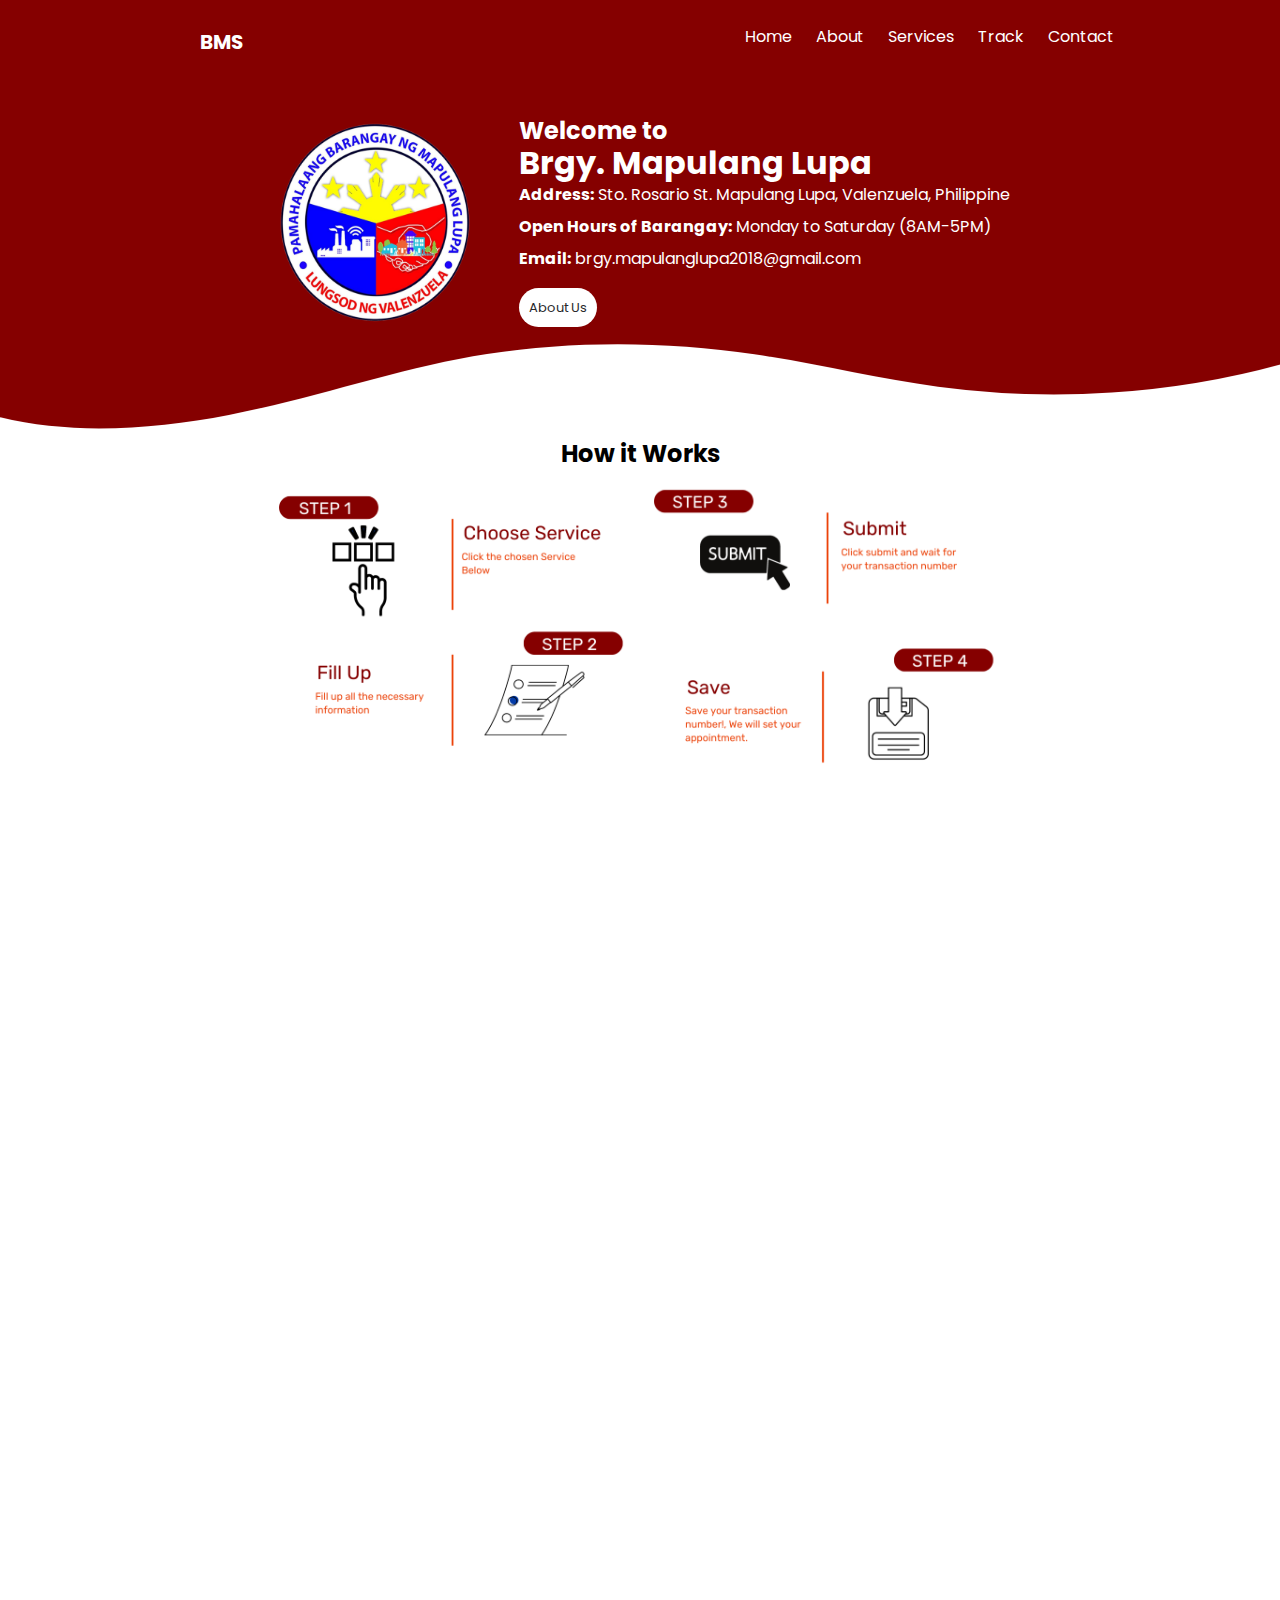
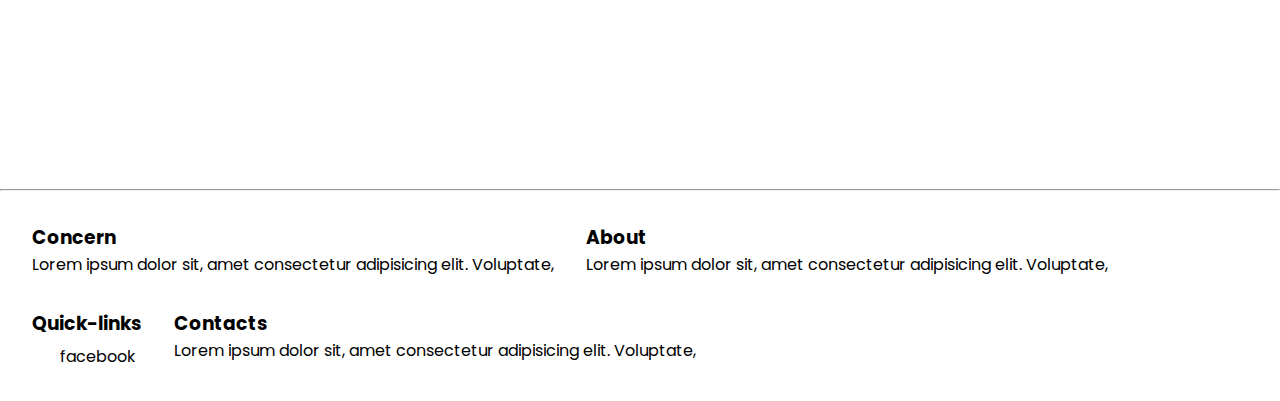
<file: index.html>
<!DOCTYPE html>
<html lang="en">
  <head>
    <meta charset="UTF-8" />
    <meta http-equiv="X-UA-Compatible" content="IE=edge" />
    <meta name="viewport" content="width=device-width, initial-scale=1.0" />
    <meta http-equiv="x-ua-compatible" content="ie=edge" />
    <link rel="stylesheet" href="app.css" />
    <title>APP1.0</title>
  </head>

  <body>
    <header>
      <div class="container">
        <h1 class="logo">BMS</h1>
        <nav id="menu">
          <ul>
            <li><a href="/index.html">Home</a></li>
            <li><a href="/about.html">About</a></li>
            <li><a href="#">Services</a></li>
            <li><a href="#">Track</a></li>
            <li><a href="#">Contact</a></li>
          </ul>
        </nav>
        <svg
          onclick="menuShow()"
          onblur="menuClose()"
          id="burger"
          fill=" #FFFFFF"
          viewBox="0 0 448 512"
          title="bars"
        >
          <path
            d="M16 132h416c8.837 0 16-7.163 16-16V76c0-8.837-7.163-16-16-16H16C7.163 60 0 67.163 0 76v40c0 8.837 7.163 16 16 16zm0 160h416c8.837 0 16-7.163 16-16v-40c0-8.837-7.163-16-16-16H16c-8.837 0-16 7.163-16 16v40c0 8.837 7.163 16 16 16zm0 160h416c8.837 0 16-7.163 16-16v-40c0-8.837-7.163-16-16-16H16c-8.837 0-16 7.163-16 16v40c0 8.837 7.163 16 16 16z"
          />
        </svg>
      </div>
    </header>
    <section class="about" id="home">
      <img src="images/Mapulang-Lupa.png" alt="" />
      <div class="info">
        <h2>Welcome to</h2>
        <h1>Brgy. Mapulang Lupa</h1>
        <p>
          <span>Address:</span> Sto. Rosario St. Mapulang Lupa, Valenzuela,
          Philippine
        </p>
        <p><span>Open Hours of Barangay:</span> Monday to Saturday (8AM-5PM)</p>
        <p><span>Email:</span> brgy.mapulanglupa2018@gmail.com</p>
        <div class="about-btn">
          <a href="#">About Us</a>
        </div>
      </div>
    </section>
    <section class="wave">
      <div class="custom-shape-divider-bottom-1677297097">
        <svg
          data-name="Layer 1"
          xmlns="http://www.w3.org/2000/svg"
          viewBox="0 0 1200 120"
          preserveAspectRatio="none"
        >
          <path
            d="M985.66,92.83C906.67,72,823.78,31,743.84,14.19c-82.26-17.34-168.06-16.33-250.45.39-57.84,11.73-114,31.07-172,41.86A600.21,600.21,0,0,1,0,27.35V120H1200V95.8C1132.19,118.92,1055.71,111.31,985.66,92.83Z"
            class="shape-fill"
          ></path>
        </svg>
      </div>
    </section>
    <section class="tutorial">
      <h2>How it Works</h2>
      <div class="images">
        <img src="images/step1.png" alt="img here" />
        <img src="images/step2.png" alt="img here" />
      </div>
    </section>

    <section class="sections services reveal" id="services">
      <div class="services-title">
        <h1>EASE OF ONLINE PROCESS</h1>
        <p>List of Services of Barangay Mapulang Lupa</p>
      </div>
      <div class="cards-parent">
        <div class="card">
          <div class="card-title">
            <h2>Barangay Clearance</h2>
          </div>

          <div class="card-logo">
            <script src="https://cdn.lordicon.com/ritcuqlt.js"></script>
            <lord-icon
              src="https://cdn.lordicon.com/pqxdilfs.json"
              trigger="hover"
              colors="outline:#131432,primary:#606874,secondary:#850000,tertiary:#ebe6ef"
              stroke="20"
              scale="70"
              style="width: 90px; height: 70px"
            >
            </lord-icon>
          </div>
          <div class="card-info">
            <p>Get your Barangay Clearance here!</p>
          </div>
          <a href="#">Register Now!</a>
        </div>
        <div class="card">
          <div class="card-title">
            <h2>Business Permit</h2>
          </div>

          <div class="card-logo">
            <script src="https://cdn.lordicon.com/ritcuqlt.js"></script>
            <lord-icon
              src="https://cdn.lordicon.com/pqxdilfs.json"
              trigger="hover"
              colors="outline:#131432,primary:#606874,secondary:#850000,tertiary:#ebe6ef"
              stroke="20"
              scale="70"
              style="width: 90px; height: 70px"
            >
            </lord-icon>
          </div>
          <div class="card-info">
            <p>Get your Business Permit here!</p>
          </div>
          <a href="#">Register Now!</a>
        </div>
        <div class="card">
          <div class="card-title">
            <h2>Certificate of Indigency</h2>
          </div>

          <div class="card-logo">
            <script src="https://cdn.lordicon.com/ritcuqlt.js"></script>
            <lord-icon
              src="https://cdn.lordicon.com/pqxdilfs.json"
              trigger="hover"
              colors="outline:#131432,primary:#606874,secondary:#850000,tertiary:#ebe6ef"
              stroke="20"
              scale="70"
              style="width: 90px; height: 70px"
            >
            </lord-icon>
          </div>
          <div class="card-info">
            <p>Get your Certificate of Indigency here!</p>
          </div>
          <a href="#">Register Now!</a>
        </div>
      </div>
    </section>
    <div class="sections track slide2" id="track">
      <div class="track-title">
        <h1>TRACK</h1>
        <p>Know when your documents are ready!</p>
      </div>
      <div class="search">
        <input type="text" placeholder="Track your order" />
        <button>Track</button>
      </div>
    </div>
<hr>
    <footer id="footer">
      <div class="footer-content">
        <div class="concern">
          <h3>Concern</h3>
          <p>
            Lorem ipsum dolor sit, amet consectetur adipisicing elit. Voluptate,
          </p>
        </div>
        <div class="concern">
          <h3>About</h3>
          <p>
            Lorem ipsum dolor sit, amet consectetur adipisicing elit. Voluptate,
          </p>
        </div>
        <div class="concern">
          <h3>Quick-links</h3>
          <div class="links">
            <img src="images/email.png" alt="" />
            <a href="https://www.facebook.com/bagongmapulanglupa2018"
              >facebook</a
            >
          </div>
        </div>
        <div class="concern">
          <h3>Contacts</h3>
          <p>
            Lorem ipsum dolor sit, amet consectetur adipisicing elit. Voluptate,
          </p>
        </div>
      </div>
    </footer>

    <script src="index.js"></script>
  </body>
</html>
</file>
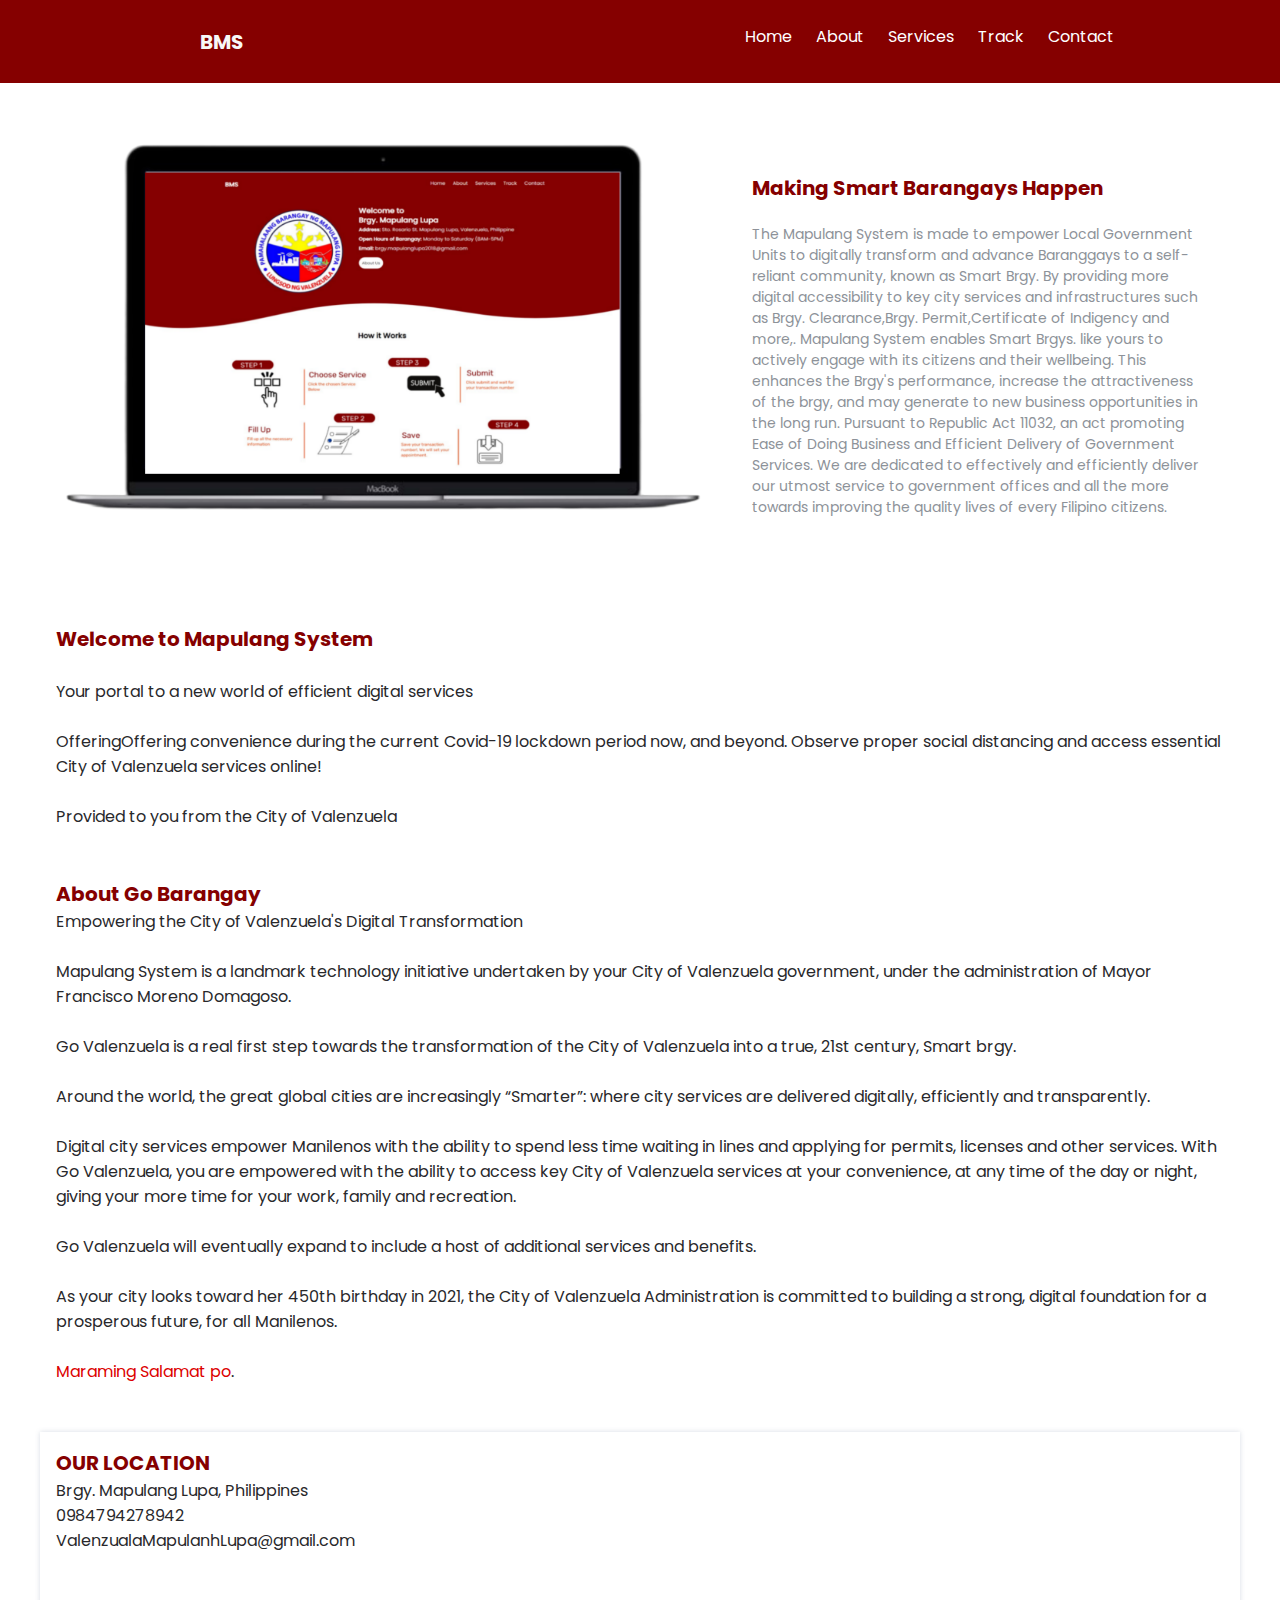
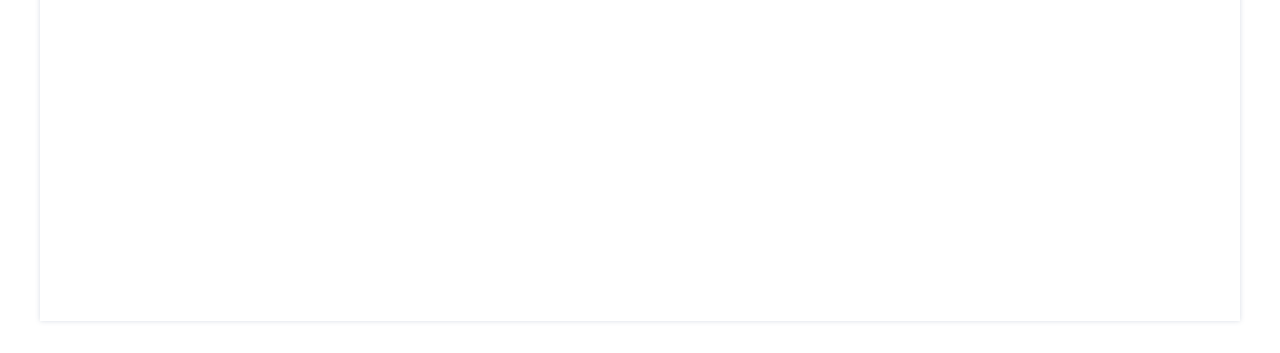
<file: about.html>
<!DOCTYPE html>
<html lang="en">
<head>
    <meta charset="UTF-8">
    <meta http-equiv="X-UA-Compatible" content="IE=edge">
    <meta name="viewport" content="width=device-width, initial-scale=1.0">
    <link rel="stylesheet" href="about.css">
    <title>ABOUT</title>
</head>
<body>
    <header>
        <div class="container">
            <h1 class="logo">BMS</h1>
            <nav id="menu">
                <ul>
                    <li><a href="/index.html">Home</a></li>
                    <li><a href="/about.html">About</a></li>
                    <li><a href="#">Services</a></li>
                    <li><a href="#">Track</a></li>
                    <li><a href="#">Contact</a></li>
                </ul>
            </nav>
            <svg onclick="menuShow()" onblur="menuClose()" id="burger" fill=" #FFFFFF" viewBox="0 0 448 512" title="bars">
                <path d="M16 132h416c8.837 0 16-7.163 16-16V76c0-8.837-7.163-16-16-16H16C7.163 60 0 67.163 0 76v40c0 8.837 7.163 16 16 16zm0 160h416c8.837 0 16-7.163 16-16v-40c0-8.837-7.163-16-16-16H16c-8.837 0-16 7.163-16 16v40c0 8.837 7.163 16 16 16zm0 160h416c8.837 0 16-7.163 16-16v-40c0-8.837-7.163-16-16-16H16c-8.837 0-16 7.163-16 16v40c0 8.837 7.163 16 16 16z" />
            </svg>
        </div>

    </header>
    <div class="about-img">
       
    </div>
    <section class="section about-section">
        <!-- <div class="about-pc"> -->
            <img class="about-pc" src="images/laptop456.png" alt="img here">
        <!-- </div> -->
        <div class=" section about-section-info">
            <h2>Making Smart Barangays Happen</h2>
            <br>
            <p>The Mapulang System is made to empower Local Government Units to digitally transform and advance Baranggays to a self-reliant community, known as Smart Brgy. By providing more digital accessibility to key city services and infrastructures such as Brgy. Clearance,Brgy. Permit,Certificate of Indigency and more,. Mapulang System enables Smart Brgys. like yours to actively engage with its citizens and their wellbeing. This enhances the Brgy's performance, increase the attractiveness of the brgy, and may generate to new business opportunities in the long run. Pursuant to Republic Act 11032, an act promoting Ease of Doing Business and Efficient Delivery of Government Services. We are dedicated to effectively and efficiently deliver our utmost service to government offices and all the more towards improving the quality lives of every Filipino citizens.</p>
        </div>
    </section>
    <section class="section additional-info">
        <h2>Welcome to Mapulang System</h2>
        <br>
        <p>Your portal to a new world of efficient digital services</p>
        <br>
        <p>
            OfferingOffering convenience during the current Covid-19 lockdown period now, and beyond. Observe proper social distancing and access essential City of Valenzuela services online!
        </p>
        <br>
        <p>
            Provided to you from the City of Valenzuela
        </p>
        <br>
        <br>
        <h2>About Go Barangay</h2>
        <p>
            Empowering the City of Valenzuela's Digital Transformation
            <br>
            <br>
            Mapulang System is a landmark technology initiative undertaken by your City of Valenzuela government, under the administration of Mayor Francisco Moreno Domagoso.
            <br>
            <br>
            Go Valenzuela is a real first step towards the transformation of the City of Valenzuela into a true, 21st century, Smart brgy.
            <br>
            <br>
            Around the world, the great global cities are increasingly “Smarter”: where city services are delivered digitally, efficiently and transparently.
            <br>
            <br>
            Digital city services empower Manilenos with the ability to spend less time waiting in lines and applying for permits, licenses and other services. With Go Valenzuela, you are empowered with the ability to access key City of Valenzuela services at your convenience, at any time of the day or night, giving your more time for your work, family and recreation.
            <br>
            <br>
            Go Valenzuela will eventually expand to include a host of additional services and benefits.
            <br>
            <br>
            As your city looks toward her 450th birthday in 2021, the City of Valenzuela Administration is committed to building a strong, digital foundation for a prosperous future, for all Manilenos.
            <br>
            <br>
            <span>Maraming Salamat po</span>.
        </p>
    </section>
    <section class="section location slide">
        <div class="location-title">
            <h2>OUR LOCATION</h2>
            <p><a href="">Brgy. Mapulang Lupa, Philippines</a></p>
            <p>0984794278942</p>
            <p><a href="#">ValenzualaMapulanhLupa@gmail.com</a></p>
        </div>
        <div class="map">
            <iframe src="https://www.google.com/maps/embed?pb=!1m18!1m12!1m3!1d15436.715843289!2d120.99439637811624!3d14.702469435801255!2m3!1f0!2f0!3f0!3m2!1i1024!2i768!4f13.1!3m3!1m2!1s0x3397b145c3460dd3%3A0xea6326b5477bd324!2sMapulang%20Lupa%2C%20Valenzuela%2C%20Metro%20Manila!5e0!3m2!1sen!2sph!4v1677636143743!5m2!1sen!2sph" width="600" height="450" style="border:0;" allowfullscreen="" loading="lazy" referrerpolicy="no-referrer-when-downgrade"></iframe>
        </div>
        
    </section>
    <script>
        function menuShow() {
    document.getElementById("menu").classList.toggle("show");
}

function menuClose() {
    document.getElementById("menu").classList.remove("show");
}
    </script>
    <!-- <script src="index.js"></script> -->
</body>
</html>
</file>
<file: app.css>
@import url("https://fonts.googleapis.com/css2?family=Poppins:wght@100;400;500&display=swap");

* {
  padding: 0;
  margin: 0;
  box-sizing: border-box;
  text-decoration: none;
  list-style: none;
  font-family: "Poppins", sans-serif;
  scroll-behavior: smooth;
  /* color: var(--black); */
}
:root {
  --black: #28282b;
  --red: #850000;
  --bright-red: #dc0000;
  --white: #f8f8f8;
  --white: #f8f8f8;
  --light-red: #f3dcdc;
}
header {
  /* background-color: var(--red);
  width: 100%;
  color: white;
  padding: 1.5em 3.5em; */
  background-color: var(--red);
  color: white;
  padding: 1.5em 0;
  display: flex;
  text-align: center;
  justify-content: space-between;
}

.sections{
  max-width: 1200px;
  justify-content: center;
  place-items: center;
}
.container {
  width: 87%;
  display: flex;
  position: relative;
  justify-content: space-between;
  align-items: center;
  margin-bottom: 0;

}
.container h1 {
  padding-left: 10em;
  font-weight: bold;
  font-size: 1.25rem;
}
nav ul {
  list-style: none;
  display: flex;
  gap: 1.5rem;
  font-size: 1rem;
}
a {
  color: inherit;
  text-decoration: none;
  width: 100%;
  height: 100%;
}
nav ul li {
  border-bottom: 2px solid transparent;
  padding-bottom: 0.5em;
  transition: all 200ms ease;
  cursor: pointer;
}
nav ul li:hover {
  border-bottom: 2px solid white;
}
#burger {
  display: none;
}

@media (max-width: 768px) {
  header{
    padding: 1em;
    /* position: fixed; */
  }
  #burger {
    box-sizing: initial;
    display: block;
    width: 1.5rem;
    color: white;
    cursor: pointer;
    margin-bottom: 0.5em;
  }
  #burger:focus {
    border: none;
    outline: none;
  }
  /* burger-nav */
  nav {
    position: absolute;
    right: 0;
    top: 3em;
    background: #2f0101;
    min-width: 15em;
    padding: 2em;
    box-shadow: rgba(17, 12, 46, 0.15) 0px 48px 100px 0px;
    clip-path: circle(0% at 100% 0);
    transition: all 500ms ease-in-out;
    z-index: 1;
    border: none;
    color: white;
  }
  nav.show {
    clip-path: circle(200% at 100% 0);
    transition-duration: 300ms;
  }
  nav ul {
    flex-direction: column;
  }
  .container{
    width: 100%;
  }
  .container h1{
    padding: 0;
  }
}

/* end of navbar */

/* button app up */
#btn-back-to-top {
  position: fixed;
  bottom: 20px;
  right: 20px;
  display: none;
}
.about {
  background-color: var(--red);
  display: flex;
  justify-content: center;
  position: relative;
  gap: 3em;
  padding: 2em 2em 7em 2em;
  color: white;
  line-height: 2rem;
}
.about img{
  width: 200px;
  height: auto;
}
.info span {
  font-weight: bold;
}
.about-btn {
  padding-top: 1em;
}
.info a {
  background-color: white;
  position: relative;
  color: #28282b;
  padding: 10px;
  width: 120px;
  text-align: center;
  border-radius: 1.7em;
  margin-top: 1em;
  font-size: small;
  transition: all 0.5s ease;

}
.info a:hover {
  background-color: var(--bright-red);
  color: #fefefe;
  padding: 10px;
  width: 100px;
  text-align: center;
  border-radius: 1.7em;
  margin-top: 10px;
}
/* end of about */
.wave {
  position: relative;
}
.custom-shape-divider-bottom-1677297097 {
  position: absolute;
  bottom: 0;
  left: 0;
  width: 100%;
  overflow: hidden;
  line-height: 0;
}

.custom-shape-divider-bottom-1677297097 svg {
  position: relative;
  display: block;
  width: calc(100% + 1.3px);
  height: 93px;
  transform: rotateY(180deg);
}

.custom-shape-divider-bottom-1677297097 .shape-fill {
  fill: #ffffff;
}
  @media(max-width: 768px) {
  .about {
    display: flex;
    flex-direction: column;
    align-items: center;
    padding: 1em auto 2em auto;
  }
  .section {
    padding: 10em;
    margin: 0;
  }
  .wave {
    display: none;
  }
  .tutorial {
    padding-top: 2em;
  }
  .images {
    display: flex;
    flex-direction: column;
    padding: 2em;
    margin-top: 2em;
  }

}

/* tutorial */
.tutorial {
  justify-content: center;
  margin: auto;
  display: grid;
  text-align: center;
}
.images {
  display: flex;
}
.images img {
  width: auto;
  height: 300px;
  
}


/* cards */
.services{
  margin: 2em auto 10em auto;
  border-radius: 10px;
  box-shadow:0 0 11px 0 rgba(76,96,133,.21);

}
.services-title h1{
  color: var(--red);
  font-size: 25px;
  font-weight: 700;
}
.services-title{
  border-bottom: 5px solid var(--red);
  padding: 1em;
}

.cards-parent{
  display: flex;
  gap: 2em;
  flex-wrap: wrap;
  justify-content: center;
  padding: 2rem;
}

.card{
  display: grid;
  color: var(--red);
  justify-content: center;
  text-align: center;
  padding: 2em;
  width: 300px;
  height: 400px;
  box-shadow: 0 0 11px 0 rgba(76,96,133,.21);
  border-radius: 10px;
  text-decoration: none;
  transition: all 0.5s ease;

}
.card:hover {
  display: grid;
  color: var(--red);
  justify-content: center;
  text-align: center;
  padding: 2em;
  width: 300px;
  height: 400px;
  background-color: var(--light-red);
  border-radius: 10px;
  text-decoration: none;
}
.card-logo{
  margin: 1em;
}
.card-title{
  height: 70px;
}
.card-info p{
  margin-bottom: 2em;
}

.card a{
  width: 100%;
  border-radius: 10px;
  font-size: 1.5em;
  color: var(--black);
  margin: 0;
  padding: 1em;
  border: 1px solid var(--black);
  transition: all 0.5s ease;
}
.card a:hover{
  padding: 1em;
  /* transform: scale(0.7); */
  background-color: var(--red);
  width: 100%;
  border-radius: 10px;
  font-size: 1.5em;
  color: var(--white);
  margin: 0;
}
@media (max-width: 768px) {
  .services{
    margin: 2em 1em;
    /* width: 95%; */
    border-radius: 10px;
    box-shadow:0 0 11px 0 rgba(76,96,133,.21)
  }
 
  .card{
    display: grid;
    color: var(--red);
    justify-content: center;
    text-align: center;
    box-shadow: 0 0 11px 0 rgba(76,96,133,.21);
    border-radius: 10px;
    text-decoration: none;
  }
  .card:hover {
    display: grid;
    color: var(--red);
    justify-content: center;
    text-align: center;
    background-color: var(--light-red);
    border-radius: 10px;
    text-decoration: none;
    transition: all 1s ease;
  }
  .card a{
    border-radius: 10px;
    font-size: 1.2em;
    color: var(--black);
    border: 1px solid var(--black);
    transform: scale(0.7);
  }
  .card a:hover{
    padding: 1em;
    background-color: var(--red);
    border-radius: 10px;
    font-size: 1.2em;
    color: var(--white);
  }
}
/* end of services */
.location{
  margin: 2rem auto;
  background-color: var(--light-red);
  width: 100%;
  /* border-radius: 10px; */
  box-shadow:0 0 1px 0 rgba(76,96,133,.21);
  
}

.location-title h1{
  color: var(--red);
  font-size: 25px;
  font-weight: 700;
}
.location-title{
  border-bottom: 5px solid var(--red);
  padding: 1em;
  padding-left: 12em;
}

/* trackingggina */
.track{
  margin: 5em auto;
  width: 90%;
}

.track-title h1{
  color: var(--red);
  font-size: 25px;
  font-weight: 700;
}
.track-title{
  border-bottom: 5px solid var(--red);
  padding: 1em;
  margin-bottom: 2em;
}
.search input{
    height: 50px;
    width: 100%;
    font-size: 0.9rem;
    padding-left: 1em;
}
.search{
    display: flex;
    gap: 0.5em;
    justify-content: center;
}
.track button{
    height: 50px;
    width: 40%;
    font-size: 0.9rem;
    background-color: var(--red);
    border-style: none;
    color: #e0e1dd;
}
.track button:hover{
    height: 50px;
    width: 40%;
    font-size: 0.9rem;
    background-color: var(--bright-red);
    border-style: none;
    color: #e0e1dd;
}


/* @media (max-width: 768px) {
  .track{
    width: 95%;
  }


} */
/* footer */
footer{
  padding: 2em;
}
.footer-content{
  display:flex;
  gap: 2em;
  flex-wrap: wrap;
}

/* contact us!!!!!!! */


/* transitions */
.reveal{
  position: relative;
  transform: translateY(-50px);
  opacity: 0;
  transition: all 1s ease;
}
.reveal.active{
  transform: translateY(0);
  opacity: 1;
}
.slide{
  position: relative;
  transform: translateX(-50px);
  opacity: 0;
  transition: all 1s ease;
}
.slide.active{
  transform: translateX(0);
  opacity: 1;
}
.slide2{
  position: relative;
  transform: translateX(50px);
  opacity: 0;
  transition: all 1s ease;
}
.slide2.active{
  transform: translateX(0);
  opacity: 1;
}

/* navbar */
.BgColour {
  color: black;
  transition: all 1s;
  background-color: white;
  border-bottom: 1px solid lightgray;
}

/* comments */
/* .services{
  display: flex;
  flex-direction: column;
  justify-content: center;
  gap: 3em;
}
.services h1{
  font-size: 2.5em;
  margin: 50px 50px 10px 50px;
  color: var(--red);
}
.services img{
  width: 300px;
  height: auto;
}
.cards-parent {
display: flex;
flex-wrap: wrap;
justify-content: center;
gap: 2em;
padding: 0 2em;
margin-bottom: 3em;
flex-wrap: wrap;
} */
/* .cards-parent{
display: grid;
grid-template-columns: 1fr 1fr;
} */
/* .card {
display: flex;
flex-direction: column;
gap: 2em;
color: white;
background-color: #2B3467;
height: 300px;
width: 300px;
padding: 1em;
font-size: small;
text-align: center;
line-height: 2em;
border-radius: 1.7em;
}
.card-logo{
  padding-top: 1em;
}
.card-info{
  display: flex;
  flex-direction: column;
  align-items: center;
  justify-content: center;
}
.card-info a {
  background-color: white;
  position: relative;
  color: #28282b;
  padding: 10px;
  width: 120px;
  text-align: center;
  border-radius: 1.7em;
  margin-top: 1em;
  font-size: small;
}
.card-info a:hover {
  background-color: var(--bright-red);
  color: #fefefe;
  padding: 10px;
  width: 120px;
  text-align: center;
  border-radius: 1.7em;
  margin-top: 1em;
  font-size: small;
} */

/* .card{
    display: grid;;
    color: var(--red);
    justify-content: center;
    text-align: center;
    padding: 1em;
    width: 200px;
    height: 400px;
    box-shadow: 0 0 11px 0 rgba(76,96,133,.21);
    border-radius: 10px;
    text-decoration: none;
  }
  .card:hover {
    display: grid;
    color: var(--red);
    justify-content: center;
    text-align: center;
    padding: 1em;
    width: 200px;
    height: 400px;
    background-color: var(--light-red);
    border-radius: 10px;
    text-decoration: none;
  }
  .card a{
    width: 100%;
    border-radius: 10px;
    font-size: 1em;
    color: var(--black);
    margin: 0;
    padding: 0.5em;
    justify-content: center;
  }
  .card a:hover{
    padding: 0.5em;
    background-color: var(--red);
    width: 100%;
    border-radius: 10px;
    font-size: 1em;
    color: var(--white);
    margin: 0;
    justify-content: center;
  } */
</file>
<file: about.css>
@import url("https://fonts.googleapis.com/css2?family=Poppins:wght@100;400;500&display=swap");

* {
  padding: 0;
  margin: 0;
  box-sizing: border-box;
  text-decoration: none;
  list-style: none;
  font-family: "Poppins", sans-serif;
  scroll-behavior: smooth;
  /* color: var(--black); */
}
:root {
  --black: #28282b;
  --red: #850000;
  --bright-red: #dc0000;
  --white: #f8f8f8;
  --white: #f8f8f8;
  --light-red: #f3dcdc;
}
body{
    font-size: 1rem;
    color: var(--black);
}
.section{
    max-width: 1200px;
    margin: 2em auto;
    padding: 1em;
}
.about-img{
    height: 20%;
    width: 100%vw;
    background-image: url(images/hall3.jpeg);
    background-repeat: no-repeat;
    background-size: cover;
    text-align: center;
}


.about-section{
    justify-content: center;
    display: flex;
    gap: 1em;
}

.about-img h1{
    display: block;
    font-size: 2em;
    font-weight: bold;
}
h1{
  color: var(--white);
  font-size: 25px;
  font-weight: 700;
}
h2{
  color: var(--red);
  font-size: 20px;
  font-weight: 700;
}
h3{
    font-size: 1.7em;
}
span{
    color: var(--bright-red);
}
.about-section img{
    width: auto;
    height: 390px;
    margin: 0;
}
.about-section-info{
    font-size: 14px;
    color: #8d9299;
    /* padding-top: 2em; */
}
.location{
    display: flex;
    box-shadow:0 0 5px 0 rgba(76,96,133,.21);
    
}
.location-title{
    width: 45%;
}

@media screen and (max-width: 768px) {
    .section{
        max-width: 1200px;
        margin: auto;
        padding: 1em;
    }
    .about-section{
        justify-content: center;
        place-items: center;
        display: flex;
        padding: 0;
        flex-direction: column;
    }
    .about-section img{
        width: auto;
        height: 200px;
    }
    .location{
        display: flex;
        flex-direction: column;
        gap: 2em;
         
    }
    .location-title{
        width: 100%;
    }
    .map{
        overflow:hidden;
        padding-bottom:56.25%;
        position:relative;
        height:0;
        }
    .map iframe{
        left:0;
        top:0;
        height:100%;
        width:100%;
        position:absolute;
    }
    

}

/* navbar */
header {
    background-color: var(--red);
    color: white;
    padding: 1.5em 0;
    position: sticky;
    top: 0.1px;
    display: flex;
    text-align: center;
    justify-content: space-between;
   
  }
  .container {
    width: 87%;
    display: flex;
    position: relative;
    justify-content: space-between;
    align-items: center;
    margin-bottom: 0;
  
  }
  .container h1 {
    padding-left: 10em;
    font-weight: bold;
    font-size: 1.25rem;
  }
  nav ul {
    list-style: none;
    display: flex;
    gap: 1.5rem;
    font-size: 1rem;
  }
  a {
    color: inherit;
    text-decoration: none;
    width: 100%;
    height: 100%;
  }
nav ul li {
    border-bottom: 2px solid transparent;
    padding-bottom: 0.5em;
    transition: all 200ms ease;
    cursor: pointer;
  }
  nav ul li:hover {
    border-bottom: 2px solid white;
  }
  #burger {
    display: none;
  }
  
  @media (max-width: 768px) {
    header{
        padding: 1em;
        position: sticky;
        top: 0px;
        /* position: fixed; */
    }
    /* .body{
        position: relative;
    } */
    #burger {
      box-sizing: initial;
      display: block;
      width: 1.5rem;
      color: white;
      cursor: pointer;
      margin-bottom: 0.5em;
    }
    #burger:focus {
      border: none;
      outline: none;
    }
    /* burger-nav */
    nav {
      position: absolute;
      right: 0;
      top: 3em;
      background: #2f0101;
      min-width: 15em;
      padding: 2em;
      box-shadow: rgba(17, 12, 46, 0.15) 0px 48px 100px 0px;
      clip-path: circle(0% at 100% 0);
      transition: all 500ms ease-in-out;
      z-index: 1;
      border: none;
      color: white;
    }
    nav.show {
      clip-path: circle(200% at 100% 0);
      transition-duration: 300ms;
    }
    nav ul {
      flex-direction: column;
    }
    .container{
      width: 100%;
    }
    .container h1{
      padding: 0;
    }
  }
/* word-wrap: break-word;
    background-color: #fff;
    background-clip: initial;
    border: 1px solid rgba(50,56,67,.125);
    border-radius: .25rem; */

        /* border-radius: 0!important;
        position: relative;
        background-position-y: #fbfbfd;
        border-radius: 5px!important;
        border: 2px solid #fbfbfd!important; */
/* :root {
    --blue: #007bff;
    --indigo: #6610f2;
    --purple: #6f42c1;
    --pink: #e83e8c;
    --red: #dc3545;
    --orange: #fd7e14;
    --yellow: #ffc107;
    --green: #28a745;
    --teal: #20c997;
    --cyan: #17a2b8;
    --white: #fff;
    --gray: #72767b;
    --gray-dark: #393f44;
    --primary: #007bff;
    --secondary: #72767b;
    --success: #28a745;
    --info: #17a2b8;
    --warning: #ffc107;
    --danger: #dc3545;
    --light: #f5f5f5;
    --dark: #393f44;
    --breakpoint-xs: 0;
    --breakpoint-sm: 576px;
    --breakpoint-md: 768px;
    --breakpoint-lg: 992px;
    --breakpoint-xl: 1200px;
    --font-family-sans-serif: -apple-system,BlinkMacSystemFont,"Segoe UI",Roboto,"Helvetica Neue",Arial,"Noto Sans","Liberation Sans",sans-serif,"Apple Color Emoji","Segoe UI Emoji","Segoe UI Symbol","Noto Color Emoji";
    --font-family-monospace: SFMono-Regular,Menlo,Monaco,Consolas,"Liberation Mono","Courier New",monospace;
} */
</file>
